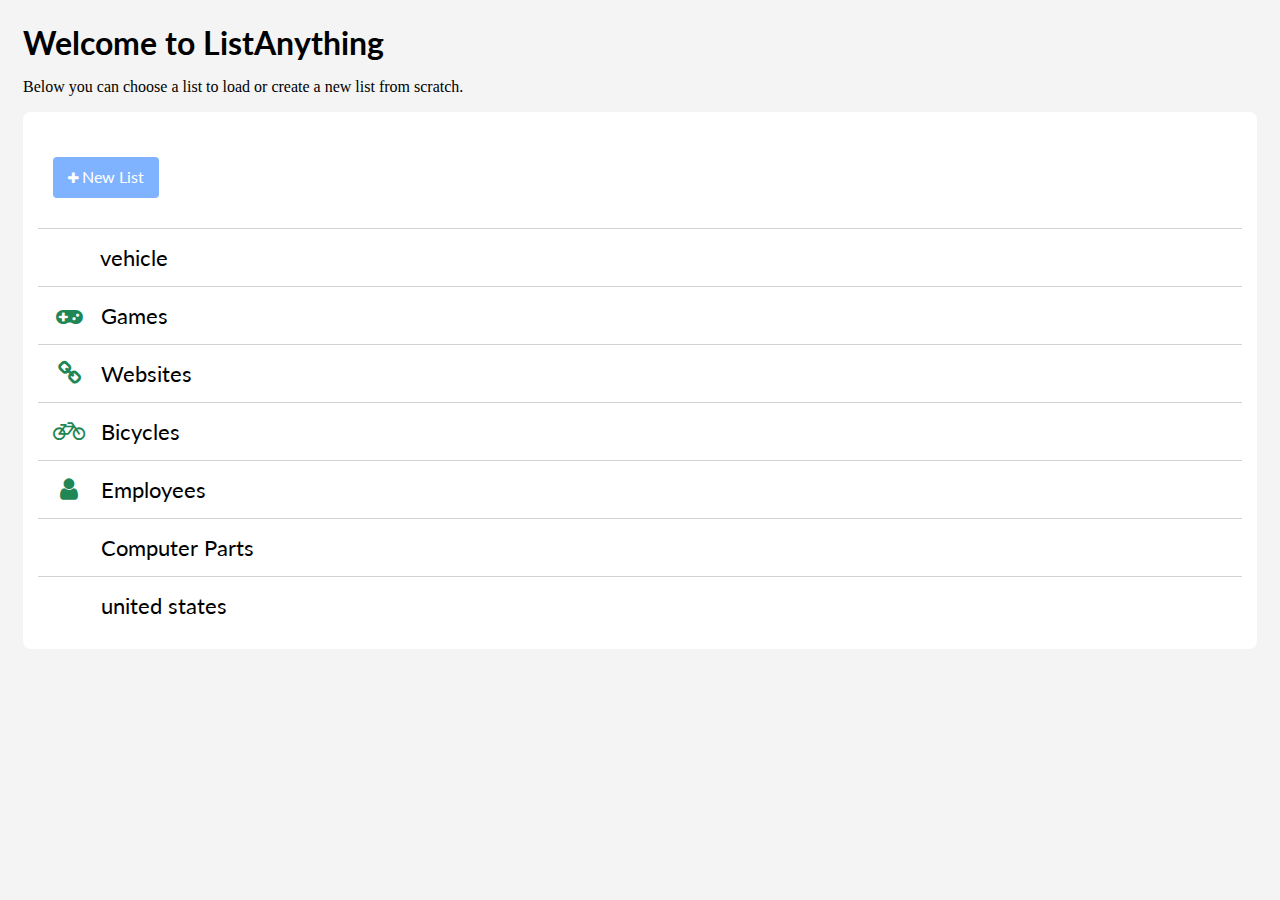
<file: index.html>
<html>
<head>
    <link href="css/main-interface.css" rel="stylesheet">
    <link href="https://maxcdn.bootstrapcdn.com/font-awesome/4.7.0/css/font-awesome.min.css" rel="stylesheet">
    <link href="https://fonts.googleapis.com/css?family=Lato" rel="stylesheet">
    <meta charset="utf-8">
  </head>
  <body>
    <div id="list-anything-main">
      <h1>Welcome to ListAnything</h1>
      <p>Below you can choose a list to load or create a new list from scratch.</p>
      <div class="panel-container">
        <ul id="list-list">
          <li id="create-new-list">
            <button>
              <i class="fa fa-plus"></i>
              <span>New List</span>
            </button>
          </li>
          <li>
            <!-- thought this would be more generalized, we could change it later if needed.-->
            <span class="fa fa-vehicle fa-fw"></span>
            vehicle
          </li>
          <li>
            <span class="fa fa-gamepad fa-fw"></span>
            Games
          </li>
          <li>
            <span class="fa fa-chain fa-fw"></span>
            Websites
          </li>
          <li>
            <span class="fa fa-bicycle fa-fw"></span>
            Bicycles
          </li>
          <li>
            <span class="fa fa-user fa-fw"></span>
            Employees
          </li>
          <li>
            <span class="fa fa-computer fa-fw"></span>
            Computer Parts
          </li>
          <li>
            <span class="fa fa-states fa-fw"></span>
            united states
          </li>
        </ul>
      </div>
    </div>
</body>
</html>
</file>
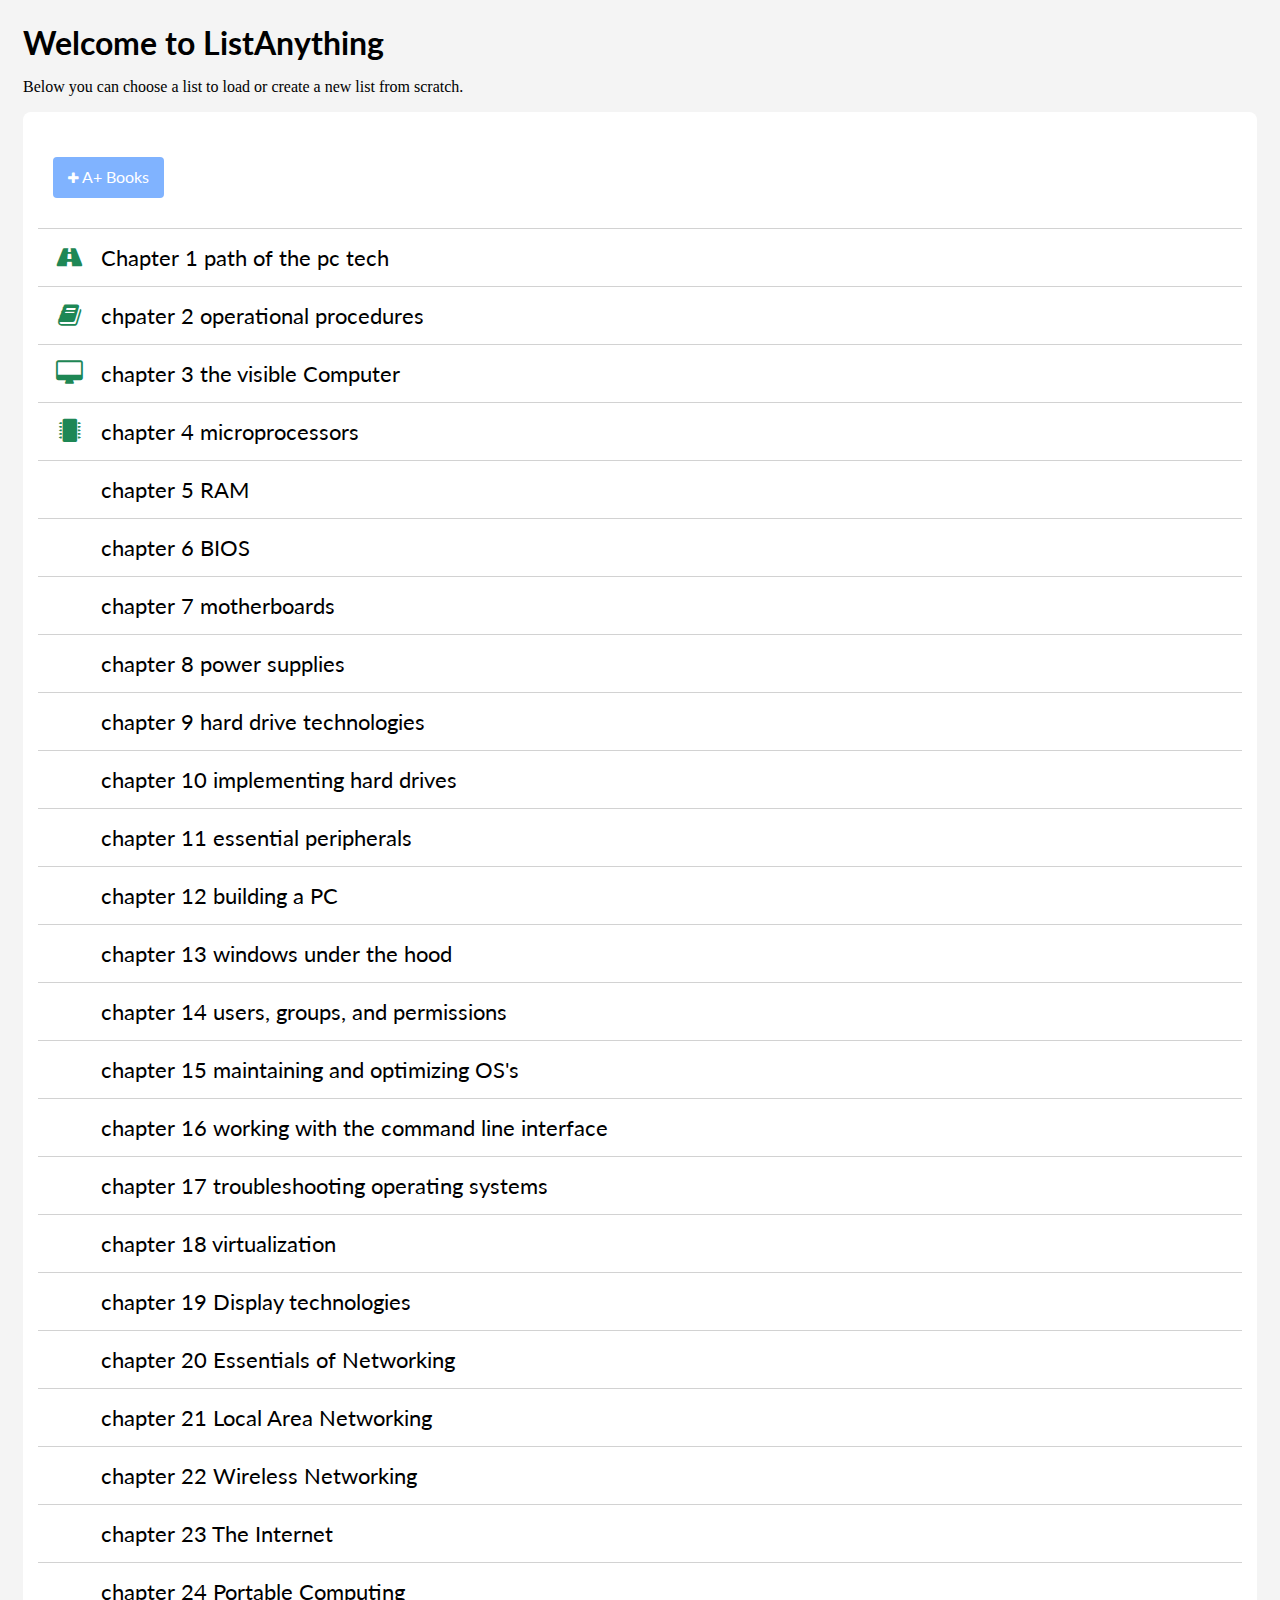
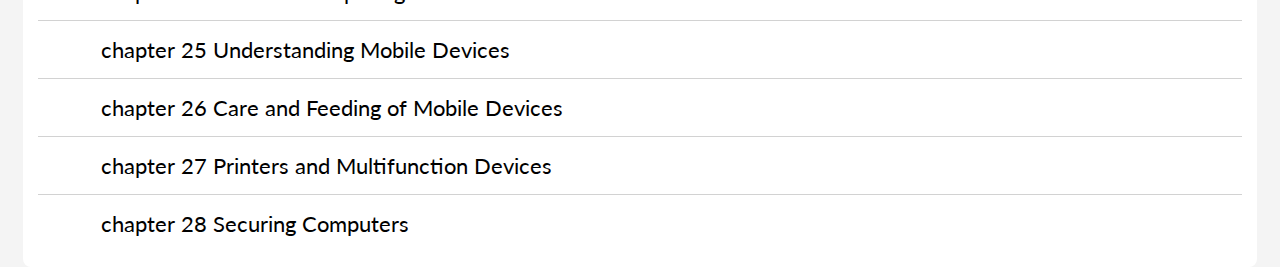
<file: index-main-test.html>
<html>

<head>
  <link href="css/main-interface.css" rel="stylesheet">
  <link href="https://maxcdn.bootstrapcdn.com/font-awesome/4.7.0/css/font-awesome.min.css" rel="stylesheet">
  <link href="https://fonts.googleapis.com/css?family=Lato" rel="stylesheet">
  <meta charset="utf-8">
</head>

<body>
  <div id="list-anything-main">
    <h1>Welcome to ListAnything</h1>
    <p>Below you can choose a list to load or create a new list from scratch.</p>
    <div class="panel-container">
      <ul id="list-list">
        <li id="create-new-list">
          <button>
              <i class="fa fa-plus"></i>
              <span>A+ Books</span>
            </button>
        </li>
        <li>
          <!-- thought this would be more generalized, we could change it later if needed. change test-->
          <span class="fa fa-road fa-fw"></span> Chapter 1 path of the pc tech
        </li>
        <li>
          <span class="fa fa-book fa-fw"></span> chpater 2 operational procedures
        </li>
        <li>
          <span class="fa fa-desktop fa-fw"></span> chapter 3 the visible Computer
        </li>
        <li>
          <span class="fa fa-microchip fa-fw"></span> chapter 4 microprocessors
        </li>
        <li>
          <span class="fa fa-ticket-alt fa-fw"></span> chapter 5 RAM
        </li>
        <li>
          <span class="fa fa-computer fa-fw"></span> chapter 6 BIOS
        </li>
        <li>
          <span class="fa fa-states fa-fw"></span> chapter 7 motherboards
        </li>
        <li>
          <span class="fa fa-states fa-fw"></span> chapter 8 power supplies
        </li>
        <li>
          <span class="fa fa-states fa-fw"></span> chapter 9 hard drive technologies
        </li>
        <li>
          <span class="fa fa-states fa-fw"></span> chapter 10 implementing hard drives
        </li>
        <li>
          <span class="fa fa-states fa-fw"></span> chapter 11 essential peripherals
        </li>
        <li>
          <span class="fa fa-states fa-fw"></span> chapter 12 building a PC
        </li>
        <li>
          <span class="fa fa-states fa-fw"></span> chapter 13 windows under the hood
        </li>
        <li>
          <span class="fa fa-states fa-fw"></span> chapter 14 users, groups, and permissions
        </li>
        <li>
          <span class="fa fa-states fa-fw"></span> chapter 15 maintaining and optimizing OS's
        </li>
        <li>
          <span class="fa fa-states fa-fw"></span> chapter 16 working with the command line interface
        </li>
        <li>
          <span class="fa fa-states fa-fw"></span> chapter 17 troubleshooting operating systems
        </li>
        <li>
          <span class="fa fa-states fa-fw"></span> chapter 18 virtualization
        </li>
        <li>
          <span class="fa fa-states fa-fw"></span> chapter 19 Display technologies
        </li>
        <li>
          <span class="fa fa-states fa-fw"></span> chapter 20 Essentials of Networking
        </li>
        <li>
          <span class="fa fa-states fa-fw"></span> chapter 21 Local Area Networking
        </li>
        <li>
          <span class="fa fa-states fa-fw"></span> chapter 22 Wireless Networking
        </li>
        <li>
          <span class="fa fa-states fa-fw"></span> chapter 23 The Internet
        </li>
        <li>
          <span class="fa fa-states fa-fw"></span> chapter 24 Portable Computing
        </li>
        <li>
          <span class="fa fa-states fa-fw"></span> chapter 25 Understanding Mobile Devices
        </li>
        <li>
          <span class="fa fa-states fa-fw"></span> chapter 26 Care and Feeding of Mobile Devices
        </li>
        <li>
          <span class="fa fa-states fa-fw"></span> chapter 27 Printers and Multifunction Devices
        </li>
        <li>
          <span class="fa fa-states fa-fw"></span> chapter 28 Securing Computers
        </li>
      </ul>
    </div>
  </div>
</body>

</html>
</file>
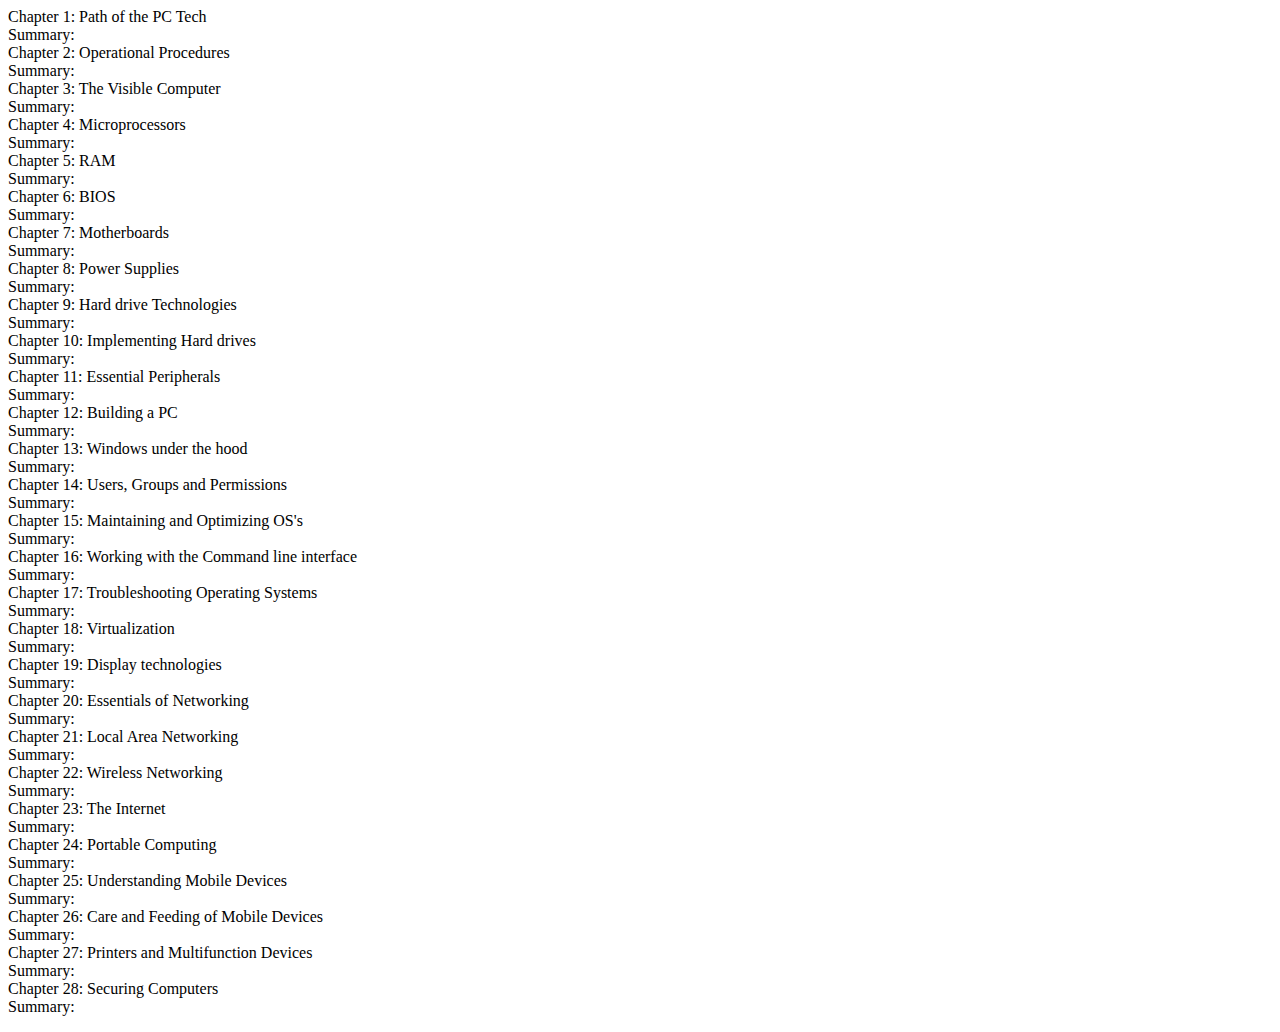
<file: index-r1.html>
<html>
    <head>

    </head>
    <body>
        <div class="chapters"></div>
        <div class="stuff">
            <p id="test"> </p>
            <script src="data.js"></script> 
        </div>
    
    </body>
    

</html>
</file>
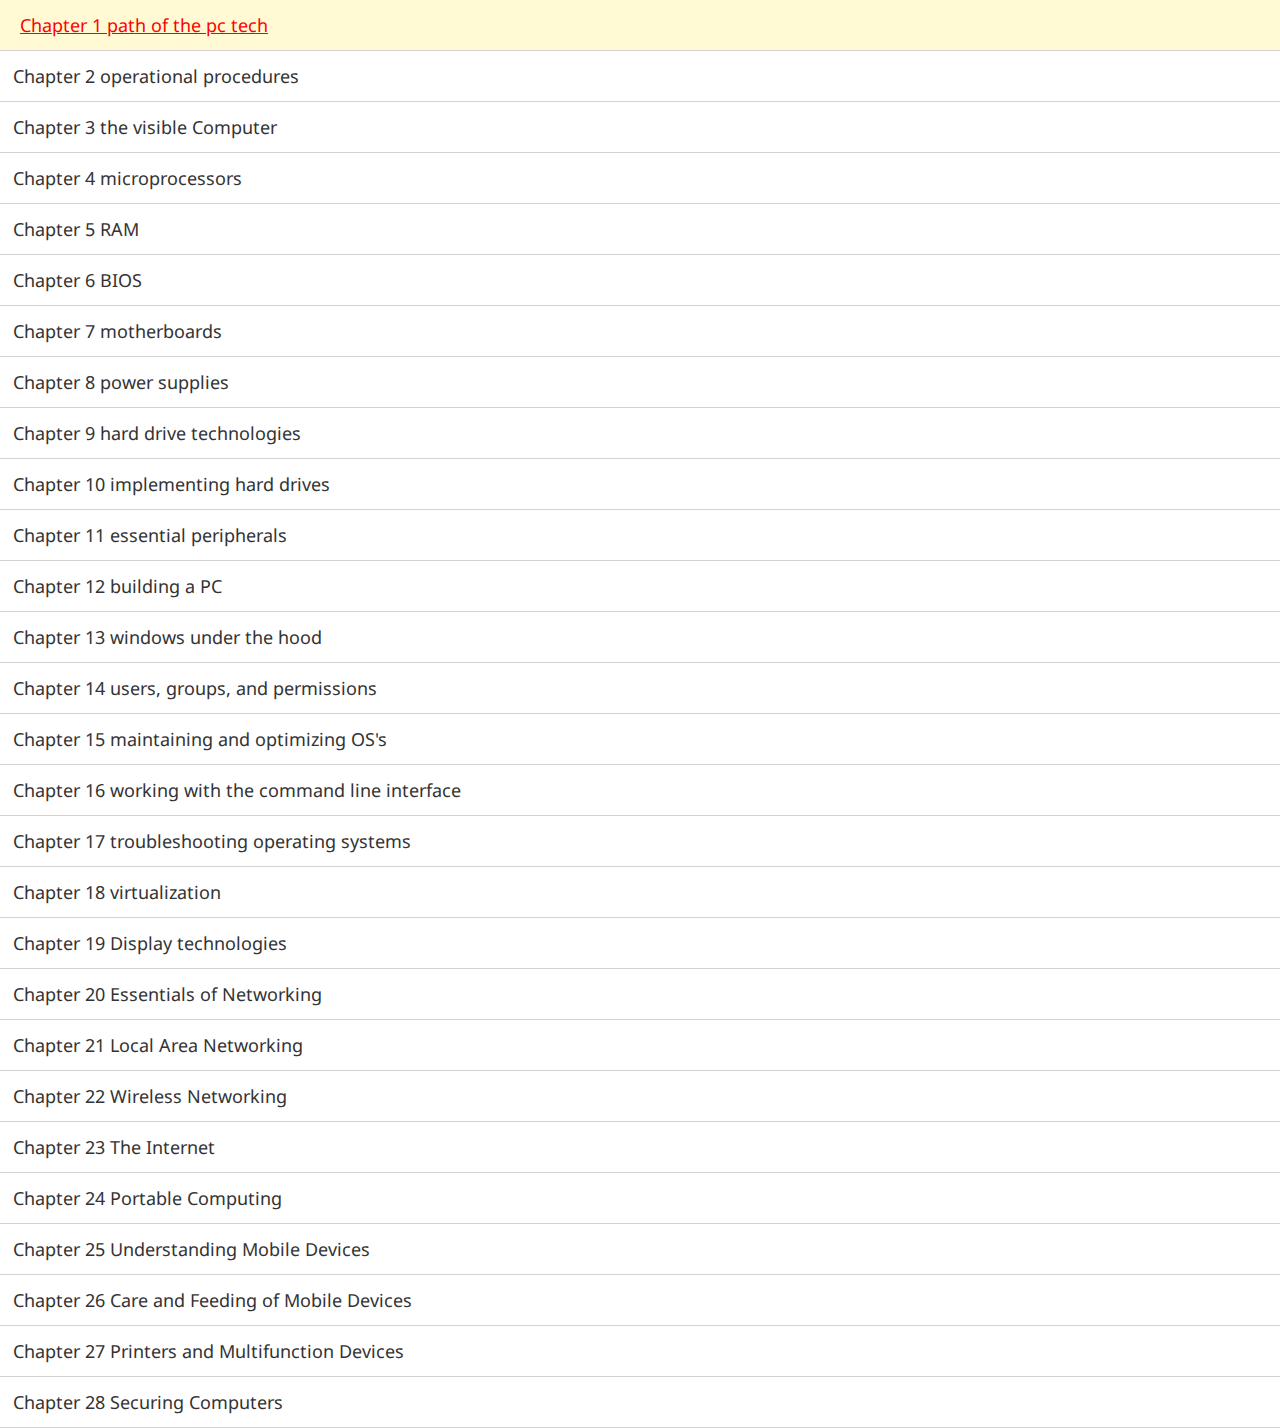
<file: links-index-current.html>
<!DOCTYPE html>
<html>

<head>
  <meta charset="utf-8">
  <title>links to materials</title>
  <link href="https://fonts.googleapis.com/css?family=Noto+Sans" rel="stylesheet">
  <style type="text/css">
    /** global style for index  content */
    /** HIPPPIEEEEEEEEEE **/
    body,
    html {
      padding: 0px;
      margin: 0px;
    }

    #chapter-index {
      list-style: none;
      width: 100%;
      margin: 0px;
      padding: 0px;
    }

    #chapter-index>li {
      font-size: 18px;
      font-family: 'Noto Sans', sans-serif;
      border-bottom: 1px solid #d2d2d2;
      float:left;
      width:100%;
    }

    #chapter-index>li a {
      text-decoration: none;
      color: #333;
      display: block;
      width: 100%;
      padding: 13px;
      box-sizing:border-box;
      float: left;
    }

    #chapter-index>li a:hover {
      color: red;
      text-decoration: underline;
      background:#FFFAD4;
      padding-left: 20px;
      padding-right: 6px;
    }
  </style>
</head>

<body>
  <ul id="chapter-index">
    <li>
      <a href="links/chapter1">
          Chapter 1 path of the pc tech
          </a>
    </li>
    <li>
      <a href="links/chapter2">
          Chapter 2 operational procedures
          </a>
    </li>
    <li>
      <a href="links/chapter3">
          Chapter 3 the visible Computer
          </a>
    </li>
    <li>
      <a href="links/chapter4">
          Chapter 4 microprocessors
          </a>
    </li>
    <li>
      <a href="links/chapter5">
          Chapter 5 RAM
          </a>
    </li>
    <li>
      <a href="links/chapter6">
          Chapter 6 BIOS
          </a>
    </li>
    <li>
      <a href="links/chapter7">
          Chapter 7 motherboards
          </a>
    </li>
    <li>
      <a href="links/chapter">
          Chapter 8 power supplies
          </a>
    </li>
    <li>
      <a href="links/chapter">
          Chapter 9 hard drive technologies
          </a>
    </li>
    <li>
      <a href="links/chapter10.html">
          Chapter 10 implementing hard drives
          </a>
    </li>
    <li>
      <a href="links/chapter11.html">
          Chapter 11 essential peripherals
          </a>
    </li>
    <li>
      <a href="links/chapter">
          Chapter 12 building a PC
          </a>
    </li>
    <li>
      <a href="links/chapter">
          Chapter 13 windows under the hood
          </a>
    </li>
    <li>
      <a href="links/chapter">
          Chapter 14 users, groups, and permissions
          </a>
    </li>
    <li>
      <a href="links/chapter">
          Chapter 15 maintaining and optimizing OS's
          </a>
    </li>
    <li>
      <a href="links/chapter">
          Chapter 16 working with the command line interface
          </a>
    </li>
    <li>
      <a href="links/chapter">
          Chapter 17 troubleshooting operating systems
          </a>
    </li>
    <li>
      <a href="links/chapter">
          Chapter 18 virtualization
          </a>
    </li>
    <li>
      <a href="links/chapter">
          Chapter 19 Display technologies
          </a>
    </li>
    <li>
      <a href="links/chapter">
          Chapter 20 Essentials of Networking
          </a>
    </li>
    <li>
      <a href="links/chapter">
          Chapter 21 Local Area Networking
          </a>
    </li>
    <li>
      <a href="links/chapter">
          Chapter 22 Wireless Networking
          </a>
    </li>
    <li>
      <a href="links/chapter">
          Chapter 23 The Internet
          </a>
    </li>
    <li>
      <a href="links/chapter">
          Chapter 24 Portable Computing
          </a>
    </li>
    <li>
      <a href="links/chapter">
          Chapter 25 Understanding Mobile Devices
          </a>
    </li>
    <li>
      <a href="links/chapter">
          Chapter 26 Care and Feeding of Mobile Devices
          </a>
    </li>
    <li>
      <a href="links/chapter">
          Chapter 27 Printers and Multifunction Devices
          </a>
    </li>
    <li>
      <a href="links/chapter">
          Chapter 28 Securing Computers
          </a>
    </li>
  </ul>
</body>

</html>
</file>
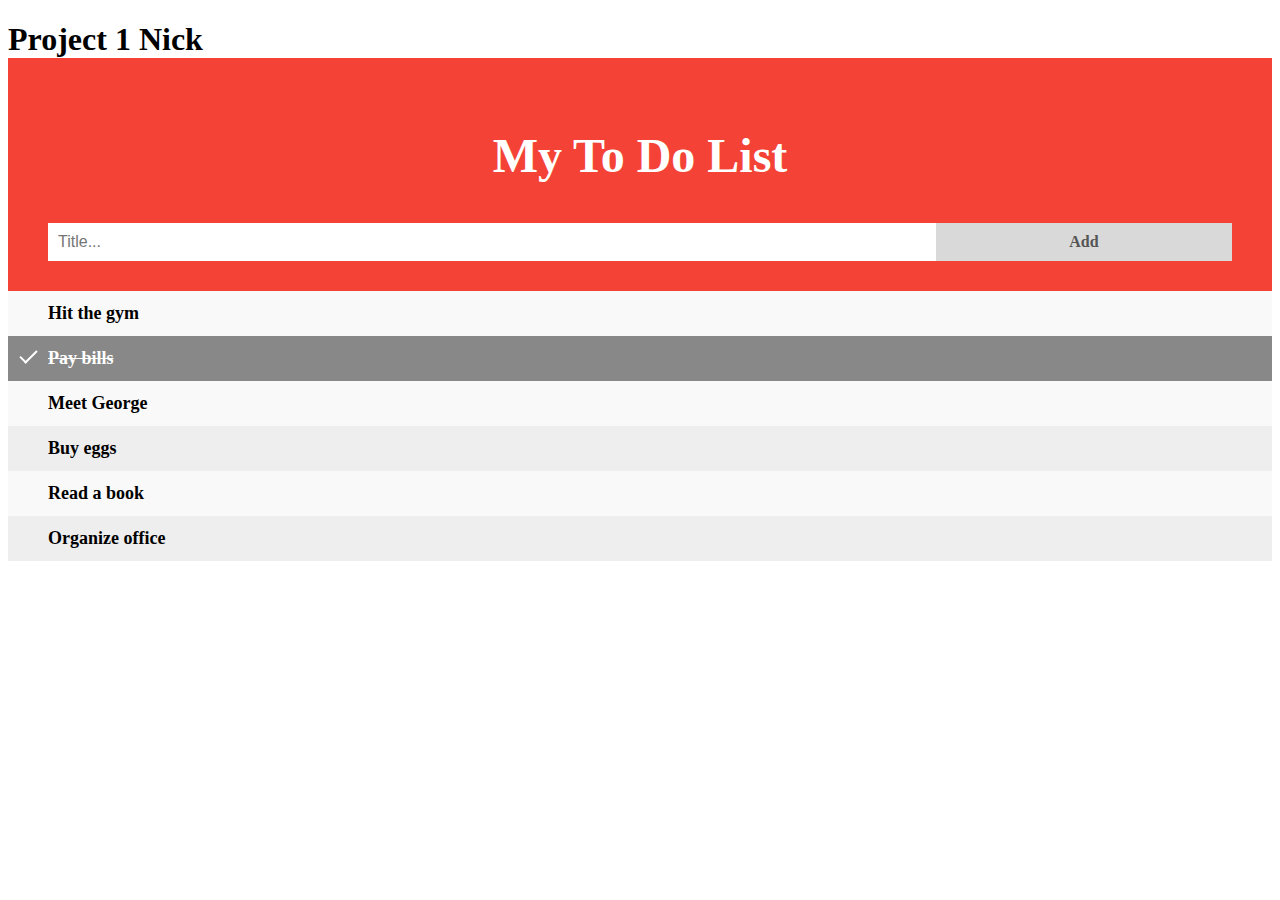
<file: to-do list test.html>
<!DOCTYPE html>
<!--this is just to test whatever stuff i need to do to work on the list-->
<!-- this is what i'm trying to do, though i'm too tired to look up the "list is null" stuff because i'm tired. i'll look it up in the morning.
https://www.w3schools.com/howto/howto_js_todolist.asp-->
<html>
    <head>
      <meta charset="utf-8">
        <title>this title</title>
        <h1>Project 1 Nick</title>
<style media="screen">
/* Include the padding and border in an element's total width and height */
* {
  box-sizing: border-box;
}

/* Remove margins and padding from the list */
ul {
  margin: 0;
  padding: 0;
}

/* Style the list items */
ul li {
  cursor: pointer;
  position: relative;
  padding: 12px 8px 12px 40px;
  background: #eee;
  font-size: 18px;
  transition: 0.2s;

  /* make the list items unselectable */
  -webkit-user-select: none;
  -moz-user-select: none;
  -ms-user-select: none;
  user-select: none;
}

/* Set all odd list items to a different color (zebra-stripes) */
ul li:nth-child(odd) {
  background: #f9f9f9;
}

/* Darker background-color on hover */
ul li:hover {
  background: #ddd;
}

/* When clicked on, add a background color and strike out text */
ul li.checked {
  background: #888;
  color: #fff;
  text-decoration: line-through;
}

/* Add a "checked" mark when clicked on */
ul li.checked::before {
  content: '';
  position: absolute;
  border-color: #fff;
  border-style: solid;
  border-width: 0 2px 2px 0;
  top: 10px;
  left: 16px;
  transform: rotate(45deg);
  height: 15px;
  width: 7px;
}

/* Style the close button */
.close {
  position: absolute;
  right: 0;
  top: 0;
  padding: 12px 16px 12px 16px;
}

.close:hover {
  background-color: #f44336;
  color: white;
}

/* Style the header */
.header {
  background-color: #f44336;
  padding: 30px 40px;
  color: white;
  text-align: center;
}

/* Clear floats after the header */
.header:after {
  content: "";
  display: table;
  clear: both;
}

/* Style the input */
input {
  border: none;
  width: 75%;
  padding: 10px;
  float: left;
  font-size: 16px;
}

/* Style the "Add" button */
.addBtn {
  padding: 10px;
  width: 25%;
  background: #d9d9d9;
  color: #555;
  float: left;
  text-align: center;
  font-size: 16px;
  cursor: pointer;
  transition: 0.3s;
}

.addBtn:hover {
  background-color: #bbb;
}
</style>
        <script>
        // Create a "close" button and append it to each list item
var myNodelist = document.getElementsByTagName("LI");
var i;
for (i = 0; i < myNodelist.length; i++) {
  var span = document.createElement("SPAN");
  var txt = document.createTextNode("\u00D7");
  span.className = "close";
  span.appendChild(txt);
  myNodelist[i].appendChild(span);
}

// Click on a close button to hide the current list item
var close = document.getElementsByClassName("close");
var i;
for (i = 0; i < close.length; i++) {
  close[i].onclick = function() {
    var div = this.parentElement;
    div.style.display = "none";
  }
}

// Add a "checked" symbol when clicking on a list item
var list = document.querySelector('ul');
list.addEventListener('click', function(ev) {
  if (ev.target.tagName === 'LI') {
    ev.target.classList.toggle('checked');
  }
}, false);

// Create a new list item when clicking on the "Add" button
function newElement() {
  var li = document.createElement("li");
  var inputValue = document.getElementById("myInput").value;
  var t = document.createTextNode(inputValue);
  li.appendChild(t);
  if (inputValue === '') {
    alert("You must write something!");
  } else {
    document.getElementById("myUL").appendChild(li);
  }
  document.getElementById("myInput").value = "";

  var span = document.createElement("SPAN");
  var txt = document.createTextNode("\u00D7");
  span.className = "close";
  span.appendChild(txt);
  li.appendChild(span);

  for (i = 0; i < close.length; i++) {
    close[i].onclick = function() {
      var div = this.parentElement;
      div.style.display = "none";
    }
  }
}
        </script>
    </head>
    <body>
      <div id="myDIV" class="header">
        <h2>My To Do List</h2>
        <input type="text" id="myInput" placeholder="Title...">
        <span onclick="newElement()" class="addBtn">Add</span>
      </div>

      <ul id="myUL">
        <li>Hit the gym</li>
        <li class="checked">Pay bills</li>
        <li>Meet George</li>
        <li>Buy eggs</li>
        <li>Read a book</li>
        <li>Organize office</li>
      </ul>
    </body>
</html>
</file>
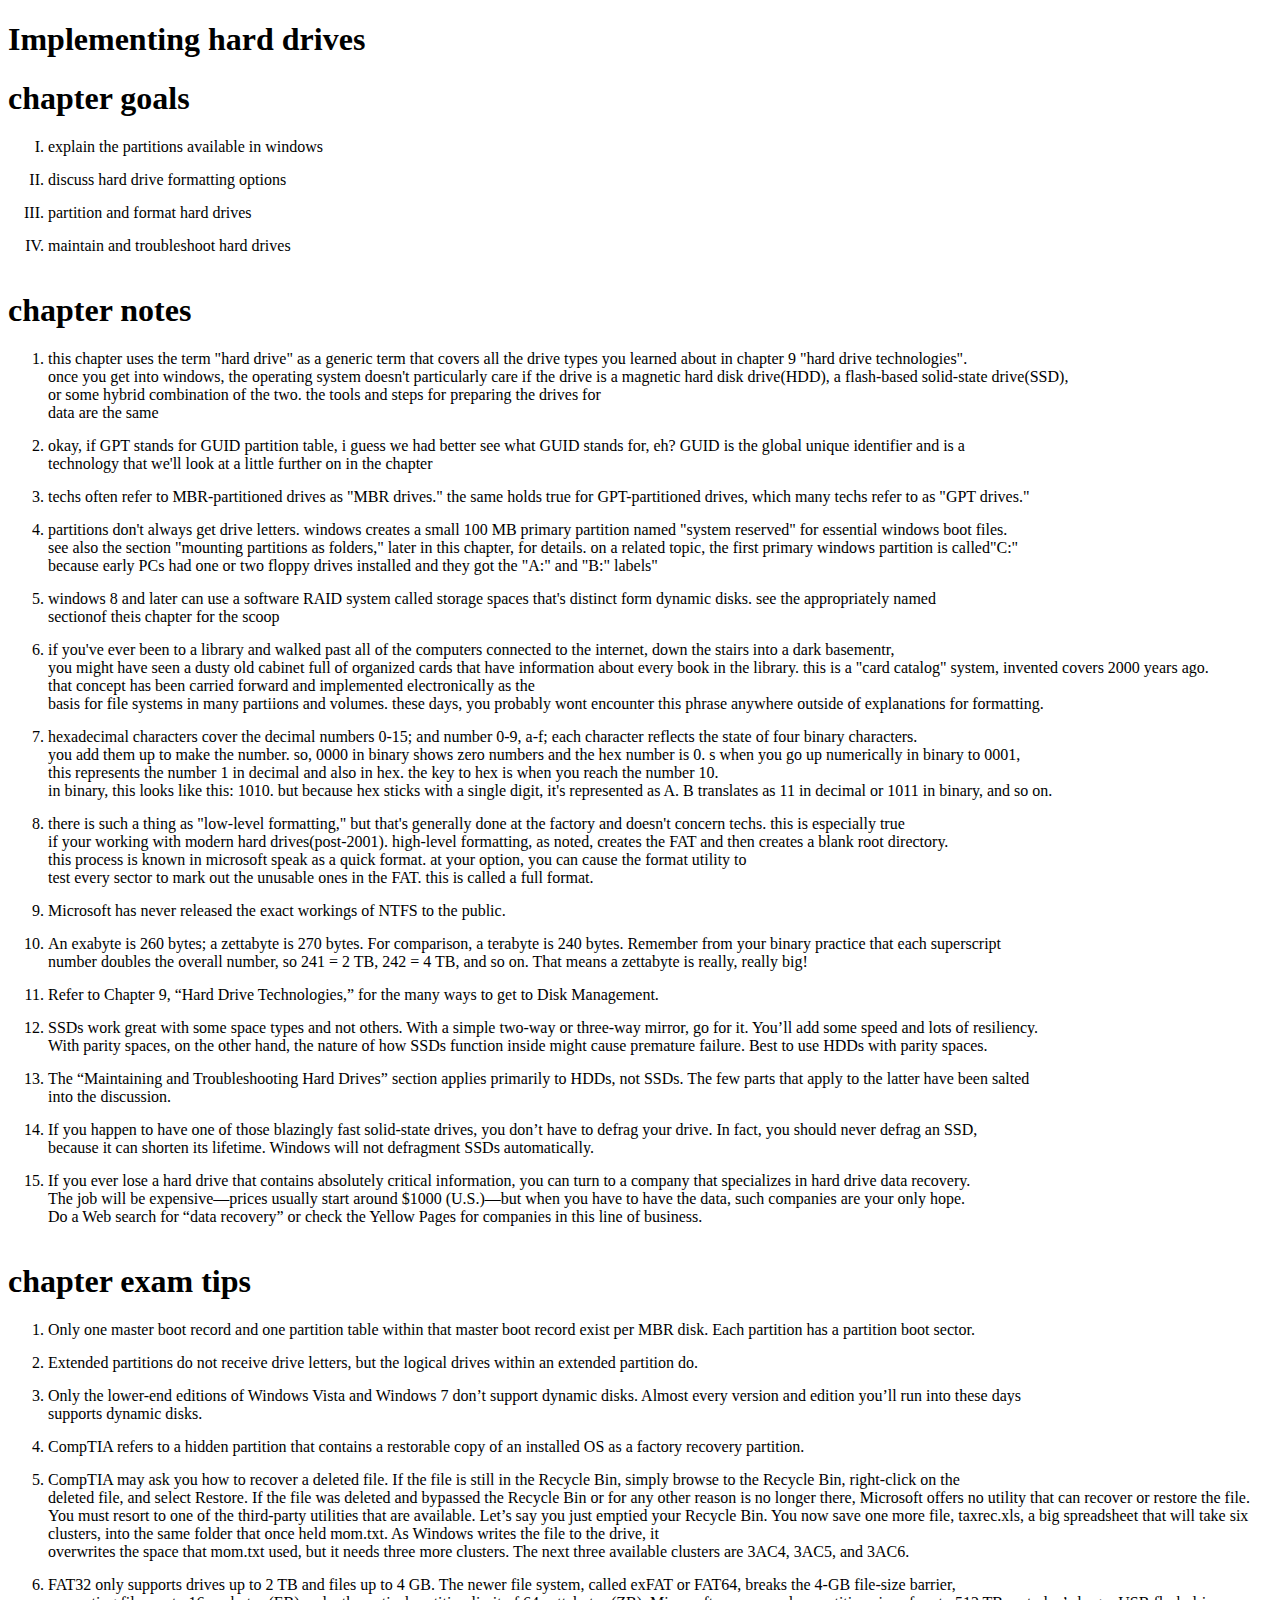
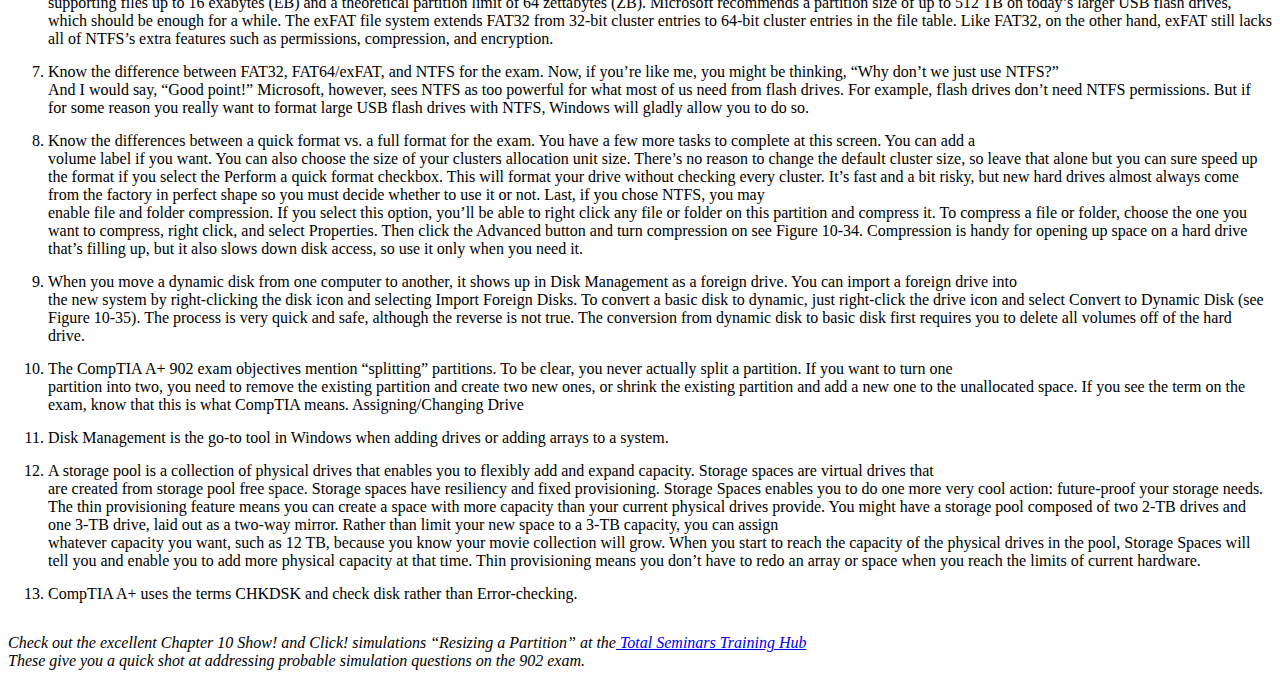
<file: links/chapter10.html>
<!DOCTYPE html>
<html>
<head>
  <link rel="stylesheet" href="../css/page-styling.css">
  <meta charset="utf-8">
  <title>chapter 10</title>
</head>
<body>
  <h1>Implementing hard drives</h1>
    <h1>chapter goals</h1>
  <ol type="I">
    <li>explain the partitions available in windows</li>
    <li>discuss hard drive formatting options</li>
    <li>partition and format hard drives</li>
    <li>maintain and troubleshoot hard drives</li>
  </ol>
  <h1>chapter notes</h1>
  <ol type="1">
    <li>this chapter uses the term "hard drive" as a generic term that covers all the drive types you learned about in chapter 9 "hard drive technologies".<br> once you get into windows, the operating system doesn't particularly care if the drive is a magnetic
      hard disk drive(HDD), a flash-based solid-state drive(SSD),<br> or some hybrid combination of the two. the tools and steps for preparing the drives for <br>data are the same</li>
    <li>okay, if GPT stands for GUID partition table, i guess we had better see what GUID stands for, eh? GUID is the global unique identifier and is a <br>technology that we'll look at a little further on in the chapter</li>
    <li>techs often refer to MBR-partitioned drives as "MBR drives." the same holds true for GPT-partitioned drives, which many techs refer to as "GPT drives."</li>
    <li>partitions don't always get drive letters. windows creates a small 100 MB primary partition named "system reserved" for essential windows boot files. <br>see also the section "mounting partitions as folders," later in this chapter, for details. on a related
      topic, the first primary windows partition is called"C:"<br> because early PCs had one or two floppy drives installed and they got the "A:" and "B:" labels"</li>
    <li>windows 8 and later can use a software RAID system called storage spaces that's distinct form dynamic disks. see the appropriately named <br>sectionof theis chapter for the scoop</li>
    <li>if you've ever been to a library and walked past all of the computers connected to the internet, down the stairs into a dark basementr, <br>you might have seen a dusty old cabinet full of organized cards that have information about every book in the library.
      this is a "card catalog" system, invented covers 2000 years ago. <br>that concept has been carried forward and implemented electronically as the <br>basis for file systems in many partiions and volumes. these days, you probably wont encounter this phrase
      anywhere outside of explanations for formatting. </li>
    <li>hexadecimal characters cover the decimal numbers 0-15; and number 0-9, a-f; each character reflects the state of four binary characters. <br>you add them up to make the number. so, 0000 in binary shows zero numbers and the hex number is 0. s when you
      go up numerically in binary to 0001, <br>this represents the number 1 in decimal and also in hex. the key to hex is when you reach the number 10.<br>in binary, this looks like this: 1010. but because hex sticks with a single digit, it's represented as
      A. B translates as 11 in decimal or 1011 in binary, and so on.</li>
    <li>there is such a thing as "low-level formatting," but that's generally done at the factory and doesn't concern techs. this is especially true <br>if your working with modern hard drives(post-2001). high-level formatting, as noted, creates the FAT and then
      creates a blank root directory. <br>this process is known in microsoft speak as a quick format. at your option, you can cause the format utility to <br>test every sector to mark out the unusable ones in the FAT. this is called a full format. </li>
      <li>Microsoft has never released the exact workings of NTFS to the public.</li>
      <li>An exabyte is 260 bytes; a zettabyte is 270 bytes. For comparison, a terabyte is 240 bytes. Remember from your binary practice that each superscript <br>number doubles the overall number, so 241 = 2 TB, 242 = 4 TB, and so on. That means a zettabyte is really, really big!</li>
      <li>Refer to Chapter 9, “Hard Drive Technologies,” for the many ways to get to Disk Management.</li>
      <li>SSDs work great with some space types and not others. With a simple two-way or three-way mirror, go for it. You’ll add some speed and lots of resiliency. <br>With parity spaces, on the other hand, the nature of how SSDs function inside might cause premature failure. Best to use HDDs with parity spaces.</li>
      <li>The “Maintaining and Troubleshooting Hard Drives” section applies primarily to HDDs, not SSDs. The few parts that apply to the latter have been salted <br>into the discussion.</li>
      <li>If you happen to have one of those blazingly fast solid-state drives, you don’t have to defrag your drive. In fact, you should never defrag an SSD, <br>because it can shorten its lifetime. Windows will not defragment SSDs automatically.</li>
      <li>If you ever lose a hard drive that contains absolutely critical information, you can turn to a company that specializes in hard drive data recovery. <br>The job will be expensive—prices usually start around $1000 (U.S.)—but when you have to have the data, such companies are your only hope. <br>Do a Web search for “data recovery” or check the Yellow Pages for companies in this line of business.</li>
  </ol>
  <h1>chapter exam tips</h1>
  <ol type="1">
    <li>Only one master boot record and one partition table within that master boot record exist per MBR disk. Each partition has a partition boot sector.</li>
    <li>Extended partitions do not receive drive letters, but the logical drives within an extended partition do.</li>
    <li>Only the lower-end editions of Windows Vista and Windows 7 don’t support dynamic disks. Almost every version and edition you’ll run into these days<br> supports dynamic disks.</li>
    <li>CompTIA refers to a hidden partition that contains a restorable copy of an installed OS as a factory recovery partition.</li>
    <li>CompTIA may ask you how to recover a deleted file. If the file is still in the Recycle Bin, simply browse to the Recycle Bin, right-click on the <br>deleted file, and select Restore. If the file was deleted and bypassed the Recycle Bin or for any other reason is no longer there, Microsoft offers no utility that can recover or restore the file. You must resort to one of the third-party utilities that are available. Let’s say you just emptied your Recycle Bin. You now save one more file, taxrec.xls, a big spreadsheet that will take six clusters, into the same folder that once held mom.txt. As Windows writes the file to the drive, it <br>overwrites the space that mom.txt used, but it needs three more clusters. The next three available clusters are 3AC4, 3AC5, and 3AC6.</li>
    <li>FAT32 only supports drives up to 2 TB and files up to 4 GB. The newer file system, called exFAT or FAT64, breaks the 4-GB file-size barrier, <br>supporting files up to 16 exabytes (EB) and a theoretical partition limit of 64 zettabytes (ZB). Microsoft recommends a partition size of up to 512 TB on today’s larger USB flash drives, which should be enough for a while. The exFAT file system extends FAT32 from 32-bit cluster entries to 64-bit cluster entries in the file table. Like FAT32, on the other hand, exFAT still lacks all of NTFS’s extra features such as permissions, compression, and encryption.</li>
    <li>Know the difference between FAT32, FAT64/exFAT, and NTFS for the exam. Now, if you’re like me, you might be thinking, “Why don’t we just use NTFS?” <br>And I would say, “Good point!” Microsoft, however, sees NTFS as too powerful for what most of us need from flash drives. For example, flash drives don’t need NTFS permissions. But if for some reason you really want to format large USB flash drives with NTFS, Windows will gladly allow you to do so.</li>
    <li>Know the differences between a quick format vs. a full format for the exam. You have a few more tasks to complete at this screen. You can add a <br>volume label if you want. You can also choose the size of your clusters allocation unit size. There’s no reason to change the default cluster size, so leave that alone but you can sure speed up the format if you select the Perform a quick format checkbox. This will format your drive without checking every cluster. It’s fast and a bit risky, but new hard drives almost always come from the factory in perfect shape so you must decide whether to use it or not. Last, if you chose NTFS, you may <br>enable file and folder compression. If you select this option, you’ll be able to right click any file or folder on this partition and compress it. To compress a file or folder, choose the one you want to compress, right click, and select Properties. Then click the Advanced button and turn compression on see Figure 10-34. Compression is handy for opening up space on a hard drive that’s filling up, but it also slows down disk access, so use it only when you need it.
    </li>
    <li>When you move a dynamic disk from one computer to another, it shows up in Disk Management as a foreign drive. You can import a foreign drive into<br> the new system by right-clicking the disk icon and selecting Import Foreign Disks. To convert a basic disk to dynamic, just right-click the drive icon and select Convert to Dynamic Disk (see Figure 10-35). The process is very quick and safe, although the reverse is not true. The conversion from dynamic disk to basic disk first requires you to delete all volumes off of the hard drive.</li>
    <li>The CompTIA A+ 902 exam objectives mention “splitting” partitions. To be clear, you never actually split a partition. If you want to turn one <br>partition into two, you need to remove the existing partition and create two new ones, or shrink the existing partition and add a new one to the unallocated space. If you see the term on the exam, know that this is what CompTIA means. Assigning/Changing Drive</li>
    <li>Disk Management is the go-to tool in Windows when adding drives or adding arrays to a system.</li>
    <li>A storage pool is a collection of physical drives that enables you to flexibly add and expand capacity. Storage spaces are virtual drives that <br>are created from storage pool free space. Storage spaces have resiliency and fixed provisioning. Storage Spaces enables you to do one more very cool action: future-proof your storage needs. The thin provisioning feature means you can create a space with more capacity than your current physical drives provide. You might have a storage pool composed of two 2-TB drives and one 3-TB drive, laid out as a two-way mirror. Rather than limit your new space to a 3-TB capacity, you can assign <br>whatever capacity you want, such as 12 TB, because you know your movie collection will grow. When you start to reach the capacity of the physical drives in the pool, Storage Spaces will tell you and enable you to add more physical capacity at that time. Thin provisioning means you don’t have to redo an array or space when you reach the limits of current hardware.
    </li>
    <li>CompTIA A+ uses the terms CHKDSK and check disk rather than Error-checking.</li>
  </ol>

<em>Check out the excellent Chapter 10 Show! and Click! simulations “Resizing a Partition” at the<a href="http://totalsem.com/90x"> Total Seminars Training Hub</a> <br>These give you a quick shot at addressing probable simulation questions on the 902 exam.</em>
</body>
</html>
</file>
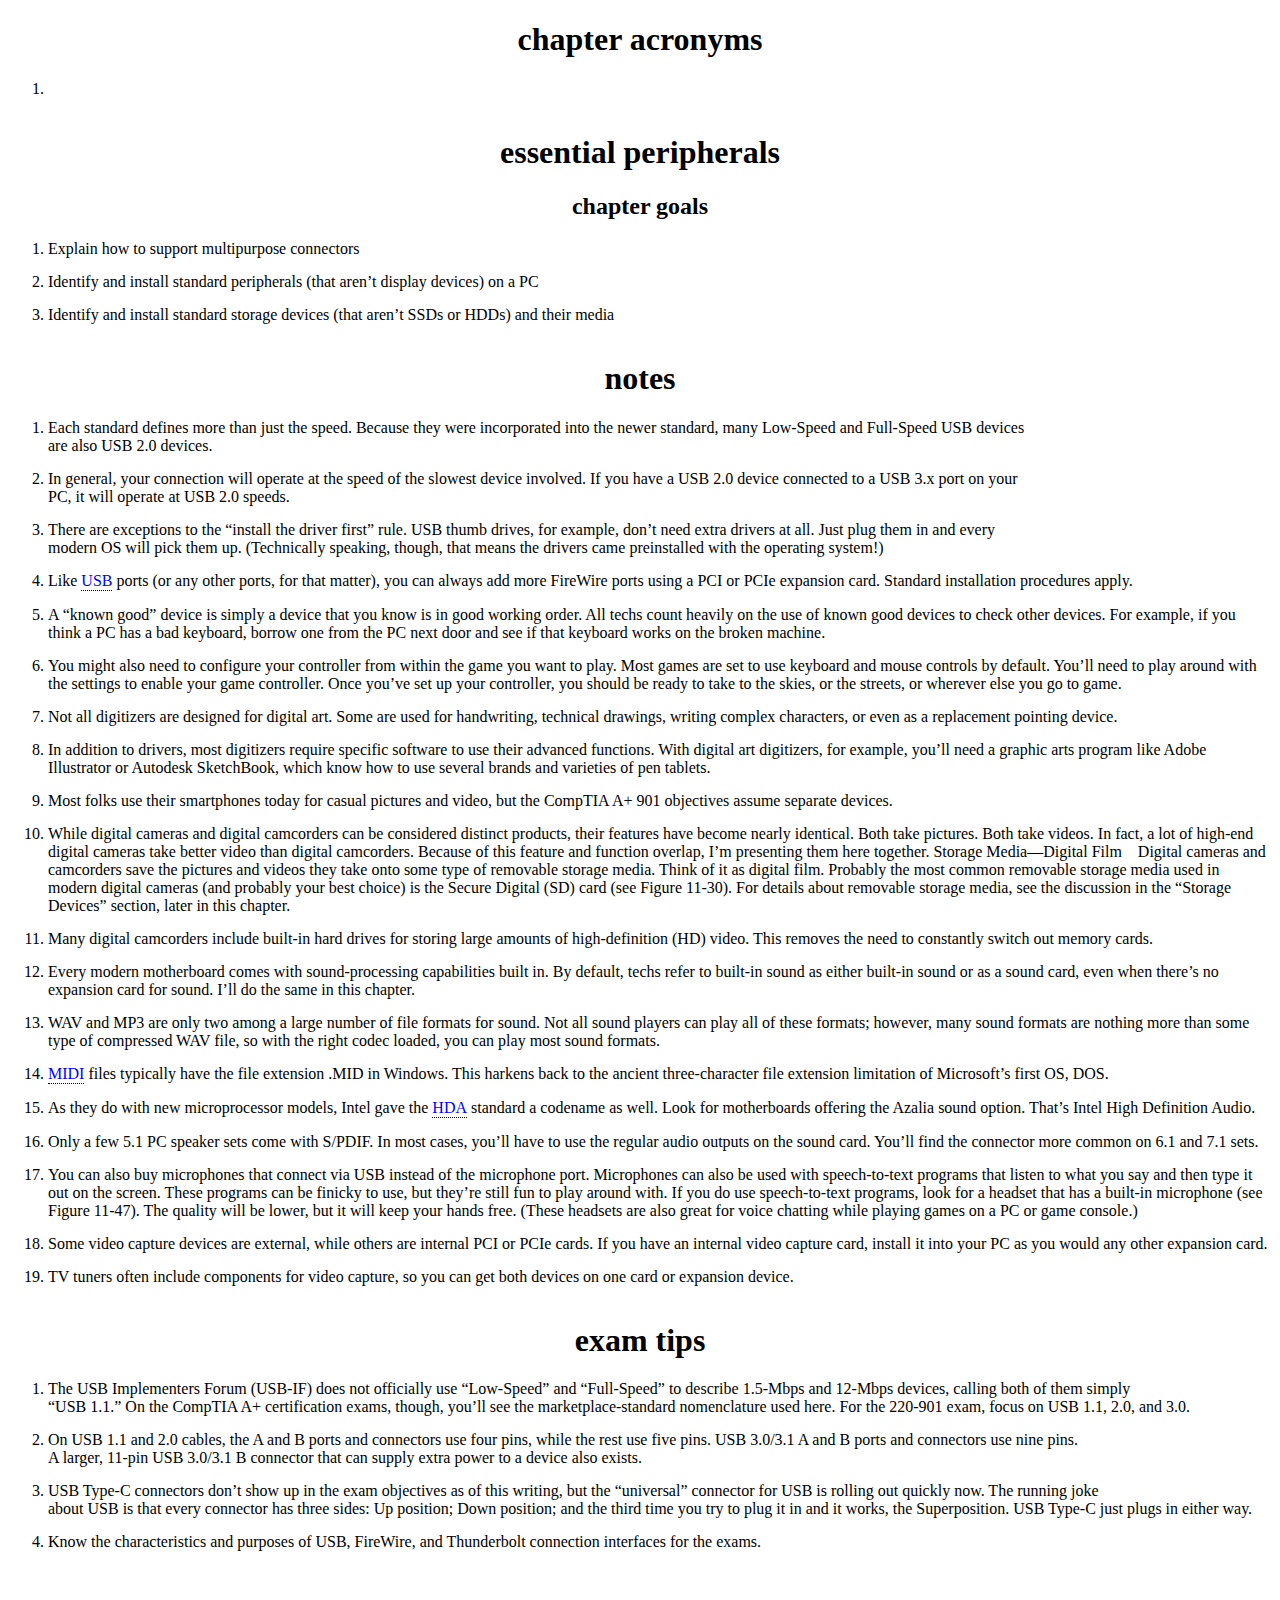
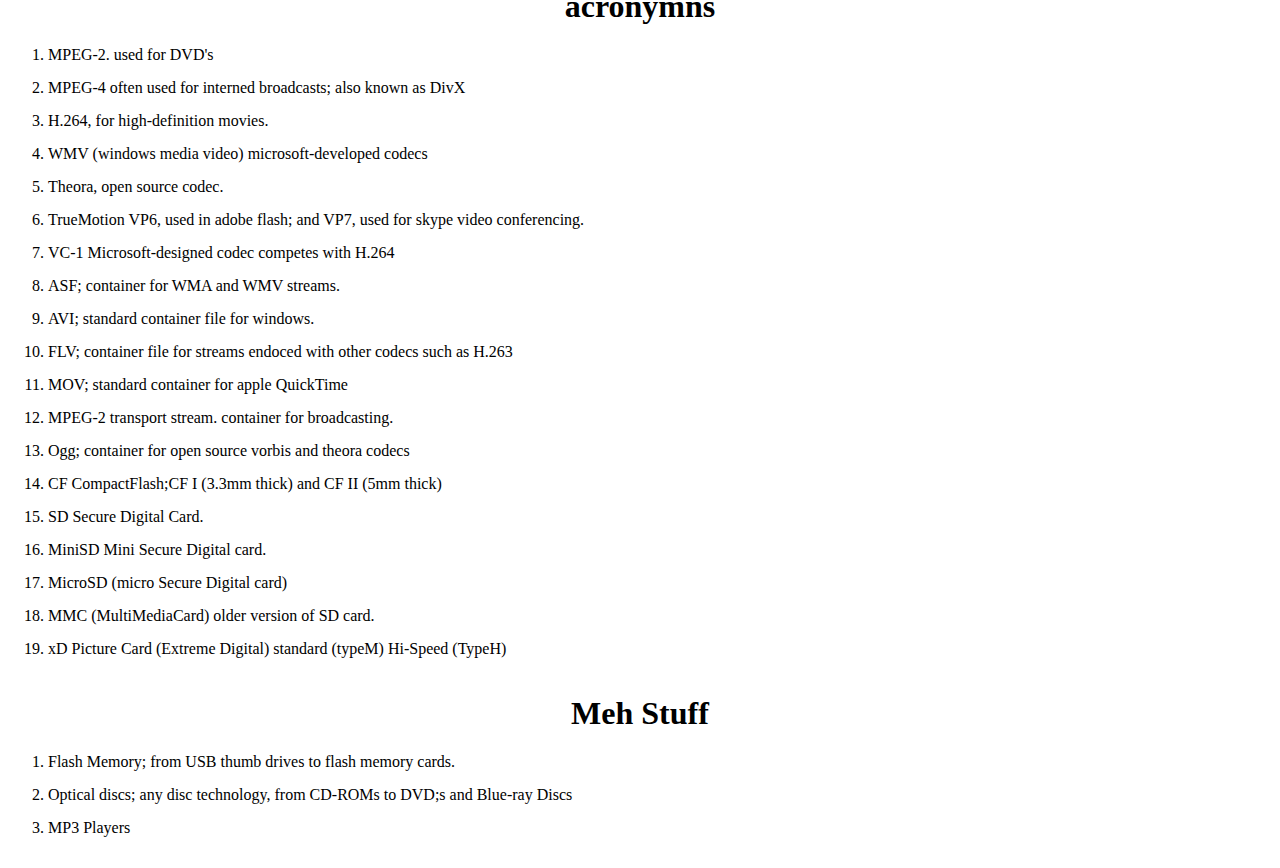
<file: links/chapter11.html>
<!DOCTYPE html>
<html>

<head>
  <meta charset="utf-8">
  <title>chapter 11</title>
  <link rel="stylesheet" href="../css/style-base.css">
  <link rel="stylesheet" href="../css/test-tooltip.css" type="text/css">
  <link rel="stylesheet" href="../css/page-styling.css">

</head>

<body>

  <h1>chapter acronyms</h1>
  <ol>
    <li></li>
  </ol>
  <h1>essential peripherals</h1>
  <h2>chapter goals</h2>
  <ol type="1">
    <li>Explain how to support multipurpose connectors</li>
    <li>Identify and install standard peripherals (that aren’t display devices) on a PC</li>
    <li>Identify and install standard storage devices (that aren’t SSDs or HDDs) and their media</li>
  </ol>

  <h1>notes</h1>
  <ol class="notes">
    <li>Each standard defines more than just the speed. Because they were incorporated into the newer standard, many Low-Speed and Full-Speed USB devices <br> are also USB 2.0 devices.</li>
    <li>In general, your connection will operate at the speed of the slowest device involved. If you have a USB 2.0 device connected to a USB 3.x port on your<br> PC, it will operate at USB 2.0 speeds.</li>
    <li>There are exceptions to the “install the driver first” rule. USB thumb drives, for example, don’t need extra drivers at all. Just plug them in and every<br> modern OS will pick them up. (Technically speaking, though, that means the drivers came preinstalled
      with the operating system!)</li>
    <li>Like
      <div class="tooltip">USB <span class="tooltiptext"> <img src="../pictures/usb-jack.jpg" alt="usb hub" width = "300px" height="300px">universal serial bus</span> </div> ports (or any other ports, for that matter), you can always add more FireWire ports using a PCI or
      PCIe expansion card. Standard installation procedures apply.</li>
    <li>A “known good” device is simply a device that you know is in good working order. All techs count heavily on the use of known good devices to check other devices. For example, if you think a PC has a bad keyboard, borrow one from the PC next door and
      see if that keyboard works on the broken machine.</li>
    <li>You might also need to configure your controller from within the game you want to play. Most games are set to use keyboard and mouse controls by default. You’ll need to play around with the settings to enable your game controller. Once you’ve set
      up your controller, you should be ready to take to the skies, or the streets, or wherever else you go to game.</li>
    <li>Not all digitizers are designed for digital art. Some are used for handwriting, technical drawings, writing complex characters, or even as a replacement pointing device.</li>
    <li>In addition to drivers, most digitizers require specific software to use their advanced functions. With digital art digitizers, for example, you’ll need a graphic arts program like Adobe Illustrator or Autodesk SketchBook, which know how to use several
      brands and varieties of pen tablets.</li>
    <li>Most folks use their smartphones today for casual pictures and video, but the CompTIA A+ 901 objectives assume separate devices.</li>
    <li>While digital cameras and digital camcorders can be considered distinct products, their features have become nearly identical. Both take pictures. Both take videos. In fact, a lot of high-end digital cameras take better video than digital camcorders.
      Because of this feature and function overlap, I’m presenting them here together. Storage Media—Digital Film Digital cameras and camcorders save the pictures and videos they take onto some type of removable storage media. Think of it as digital film.
      Probably the most common removable storage media used in modern digital cameras (and probably your best choice) is the Secure Digital (SD) card (see Figure 11-30). For details about removable storage media, see the discussion in the “Storage Devices”
      section, later in this chapter.</li>
    <li>Many digital camcorders include built-in hard drives for storing large amounts of high-definition (HD) video. This removes the need to constantly switch out memory cards.</li>
    <li>Every modern motherboard comes with sound-processing capabilities built in. By default, techs refer to built-in sound as either built-in sound or as a sound card, even when there’s no expansion card for sound. I’ll do the same in this chapter.</li>
    <li>WAV and MP3 are only two among a large number of file formats for sound. Not all sound players can play all of these formats; however, many sound formats are nothing more than some type of compressed WAV file, so with the right codec loaded, you can
      play most sound formats.</li>
    <li>
      <div class="tooltip"> MIDI <span class="tooltiptext"> musical instrument digital interface </span> </div> files typically have the file extension .MID in Windows. This harkens back to the ancient three-character file extension limitation of Microsoft’s first OS, DOS.</li>
    <li>As they do with new microprocessor models, Intel gave the
      <div class="tooltip">HDA <span class="tooltiptext">  High Definition Audio </span> </div> standard a codename as well. Look for motherboards offering the Azalia sound option. That’s Intel High Definition Audio.</li>
    <li>Only a few 5.1 PC speaker sets come with S/PDIF. In most cases, you’ll have to use the regular audio outputs on the sound card. You’ll find the connector more common on 6.1 and 7.1 sets.</li>
    <li>You can also buy microphones that connect via USB instead of the microphone port. Microphones can also be used with speech-to-text programs that listen to what you say and then type it out on the screen. These programs can be finicky to use, but they’re
      still fun to play around with. If you do use speech-to-text programs, look for a headset that has a built-in microphone (see Figure 11-47). The quality will be lower, but it will keep your hands free. (These headsets are also great for voice chatting
      while playing games on a PC or game console.)</li>
    <li>Some video capture devices are external, while others are internal PCI or PCIe cards. If you have an internal video capture card, install it into your PC as you would any other expansion card.</li>
    <li>TV tuners often include components for video capture, so you can get both devices on one card or expansion device.</li>


  </ol>

  <h1>exam tips</h1>
  <ol class="examtips">
    <li>The USB Implementers Forum (USB-IF) does not officially use “Low-Speed” and “Full-Speed” to describe 1.5-Mbps and 12-Mbps devices, calling both of them simply <br>“USB 1.1.” On the CompTIA A+ certification exams, though, you’ll see the marketplace-standard
      nomenclature used here. For the 220-901 exam, focus on USB 1.1, 2.0, and 3.0.</li>
    <li>On USB 1.1 and 2.0 cables, the A and B ports and connectors use four pins, while the rest use five pins. USB 3.0/3.1 A and B ports and connectors use nine pins.<br> A larger, 11-pin USB 3.0/3.1 B connector that can supply extra power to a device also
      exists.
    </li>
    <li>USB Type-C connectors don’t show up in the exam objectives as of this writing, but the “universal” connector for USB is rolling out quickly now. The running joke <br>about USB is that every connector has three sides: Up position; Down position; and
      the third time you try to plug it in and it works, the Superposition. USB Type-C just plugs in either way.</li>
    <li>Know the characteristics and purposes of USB, FireWire, and Thunderbolt connection interfaces for the exams.</li>
  </ol>

  <h1>acronymns</h1>
  <ol class="acronymns">
    <li>MPEG-2. used for DVD's</li>
    <li>MPEG-4 often used for interned broadcasts; also known as DivX</li>
    <li>H.264, for high-definition movies.</li>
    <li>WMV (windows media video) microsoft-developed codecs</li>
    <li>Theora, open source codec.</li>
    <li>TrueMotion VP6, used in adobe flash; and VP7, used for skype video conferencing.</li>
    <li>VC-1 Microsoft-designed codec competes with H.264</li>
    <li>ASF; container for WMA and WMV streams.</li>
    <li>AVI; standard container file for windows.</li>
    <li>FLV; container file for streams endoced with other codecs such as H.263</li>
    <li>MOV; standard container for apple QuickTime</li>
    <li>MPEG-2 transport stream. container for broadcasting.</li>
    <li>Ogg; container for open source vorbis and theora codecs</li>
    <li>CF CompactFlash;CF I (3.3mm thick) and CF II (5mm thick)</li>
    <li>SD Secure Digital Card. </li>
    <li>MiniSD Mini Secure Digital card.</li>
    <li>MicroSD (micro Secure Digital card)</li>
    <li>MMC (MultiMediaCard) older version of SD card.</li>
    <li>xD Picture Card (Extreme Digital) standard (typeM) Hi-Speed (TypeH)</li>
  </ol>

  <h1>Meh Stuff</h1>
  <ol>
    <li>Flash Memory; from USB thumb drives to flash memory cards.</li>
    <li>Optical discs; any disc technology, from CD-ROMs to DVD;s and Blue-ray Discs</li>
    <li>MP3 Players</li>
  </ol>






</body>

</html>
</file>
<file: css/main-interface.css>
/** CSS For main ListAnything Interface **/
body {
  background-color:#f4f4f4;
}

#list-anything-main {
  padding:15px;
}

#list-anything-main button:first-child {
  margin-left:0px;
}

#list-anything-main button {
  padding:10px 15px 12px 15px;
  margin:15px;
  border-radius:4px;
  border:none;
  background:#80b3ff;
  color:#fff;
}

#list-anything-main button span {
  font-family: 'Lato', sans-serif;
  font-size:16px;
}

h1 {
  font-family: 'Lato', sans-serif;
  margin:0px;
}

h2 {
  margin:0px;
  padding:0px;
}

.panel-container {
    background:white;
    border-radius:8px;
    padding:15px;
    width:100%;
    float:left;
    box-sizing: border-box;
}

#list-list {
  list-style: none;
  padding:0px;
  margin:0px;
}

#list-list li > .fa {
  margin-right:10px;
  font-size:25px;
  color:#1e8755;
}

#list-list li {
  border-bottom:1px solid #d2d2d2;
  font-family: 'Lato', sans-serif;
  font-size:22px;
  padding:15px;
  cursor:default;
}

#list-list li:not(#create-new-list):hover {
  background:#FFFDB9;
}

#list-list li:last-child {
  border-bottom:none;
}
</file>
<file: css/page-styling.css>
ol > li {
  padding-bottom: 15px;
}
</file>
<file: css/style-base.css>
h1{
  text-align: center;
}
h2{
  text-align: center;
}
</file>
<file: css/test-tooltip.css>
.tooltip {
    color: blue;
    cursor: help;
    position: relative;
    display: inline-block;
    border-bottom: 1px dotted black;
}

.tooltip .tooltiptext {
    visibility: hidden;
    width: 120px;
    background-color: #555;
    color: #fff;
    text-align: center;
    border-radius: 6px;
    padding: 5px 0;
    position: absolute;
    z-index: 1;
    bottom: 125%;
    left: 50%;
    margin-left: -60px;
    opacity: 0;
    transition: opacity 0.3s;
}

.tooltip .tooltiptext::after {
    content: "";
    position: absolute;
    top: 100%;
    left: 50%;
    margin-left: -5px;
    border-width: 5px;
    border-style: solid;
    border-color: #555 transparent transparent transparent;
}

.tooltip:hover .tooltiptext {
    visibility: visible;
    opacity: 1;
}
</file>
